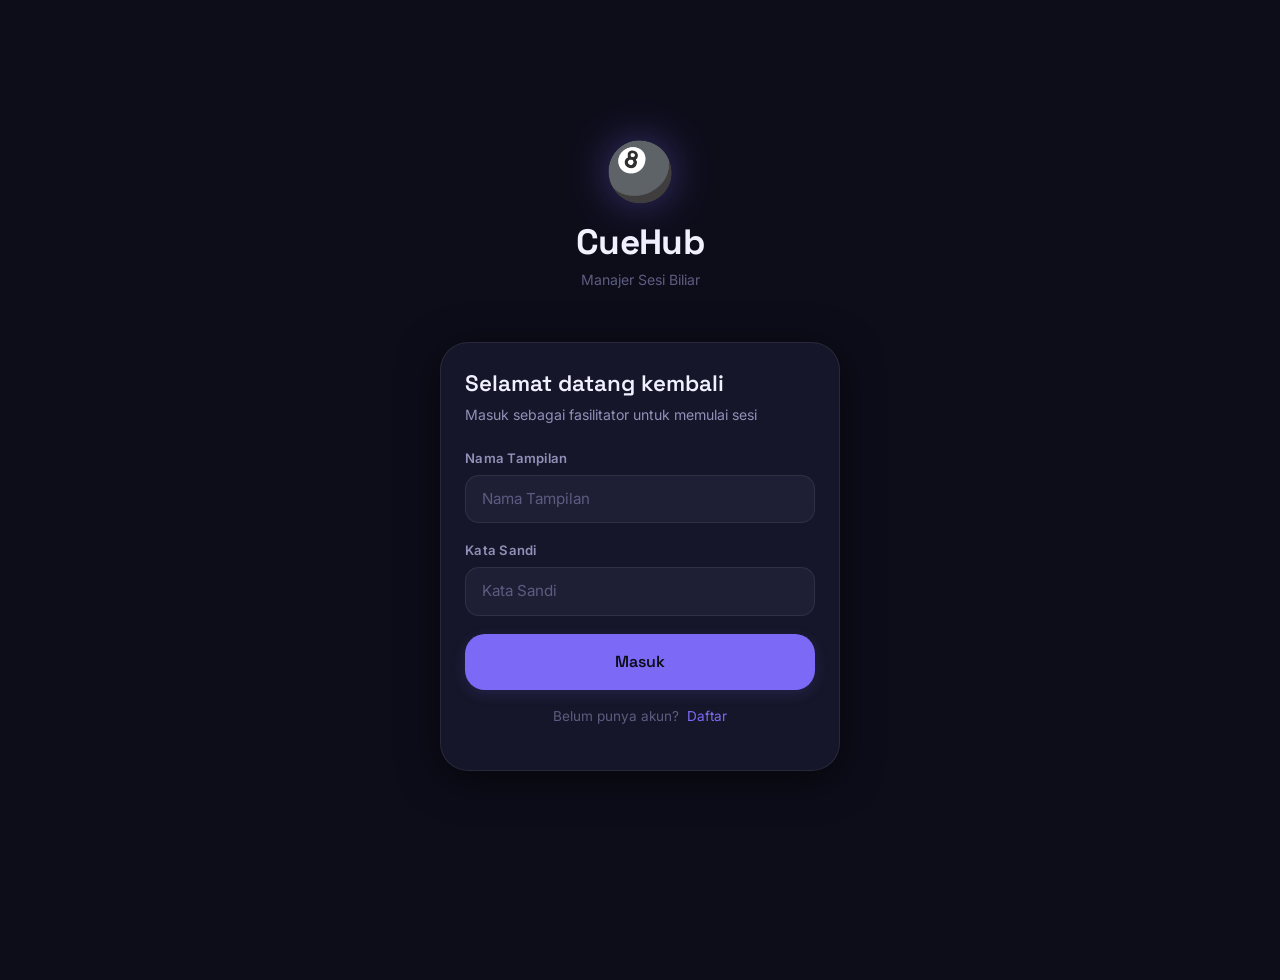
<file: frontend/index.html>
<!DOCTYPE html>
<html lang="id" data-theme="dark">
<head>
  <meta charset="UTF-8">
<meta name="viewport" content="width=device-width, initial-scale=1.0, maximum-scale=1.0, user-scalable=no">
  <meta name="description" content="CueHub — Billiard Session Manager">
  <meta name="theme-color" content="#0d0d1a">
  <meta name="mobile-web-app-capable" content="yes">
  <meta name="apple-mobile-web-app-capable" content="yes">
  <meta name="apple-mobile-web-app-status-bar-style" content="black-translucent">
  <title>CueHub v3</title>

  <!-- Bootstrap 5 -->
  <link href="https://cdn.jsdelivr.net/npm/bootstrap@5.3.3/dist/css/bootstrap.min.css" rel="stylesheet">

  <!-- CueHub styles -->
  <link rel="stylesheet" href="css/theme.css">
  <link rel="stylesheet" href="css/main.css">

  <!-- PWA Manifest -->
  <link rel="manifest" href="/manifest.json">

  <!-- Theme color (browser UI bar) -->
  <meta name="theme-color" content="#7c3aed">

  <!-- iOS / Safari -->
  <meta name="apple-mobile-web-app-capable" content="yes">
  <meta name="apple-mobile-web-app-status-bar-style" content="black-translucent">
  <meta name="apple-mobile-web-app-title" content="CueHub">
  <link rel="apple-touch-icon" href="/icons/apple-touch-icon.png">

  <!-- Favicon -->
  <link rel="icon" type="image/png" sizes="32x32" href="/icons/favicon-32x32.png">
  <link rel="icon" type="image/png" sizes="16x16" href="/icons/favicon-16x16.png">

  <style>
    /* Auth screen — tidak pakai app layout biasa */
    .ch-auth-screen {
      min-height       : 100vh;
      display          : flex;
      flex-direction   : column;
      align-items      : center;
      justify-content  : center;
      padding          : 24px 20px;
      background       : var(--ch-bg-base);
    }

    .ch-auth-brand {
      text-align    : center;
      margin-bottom : 36px;
    }

    .ch-logo {
      font-size     : 3.5rem;
      margin-bottom : 8px;
      filter        : drop-shadow(0 0 20px rgba(124,106,247,0.4));
    }

    .ch-brand-name {
      font-family : var(--ch-font-display);
      font-size   : 2.2rem;
      font-weight : 700;
      letter-spacing: -0.02em;
      color       : var(--ch-text-primary);
      margin      : 0;
    }

    .ch-brand-sub {
      color      : var(--ch-text-muted);
      font-size  : 0.88rem;
      margin-top : 6px;
    }

    .ch-auth-form {
      width         : 100%;
      max-width     : 400px;
      background    : var(--ch-bg-surface);
      border        : 1px solid var(--ch-border);
      border-radius : var(--ch-radius-xl);
      padding       : 28px 24px;
      box-shadow    : var(--ch-shadow-lg);
    }

    .ch-auth-form h2 {
      font-size    : 1.4rem;
      margin-bottom: 6px;
    }

    /* Pulse dot for active session */
    .pulse-dot {
      width        : 10px;
      height       : 10px;
      background   : var(--ch-success);
      border-radius: 50%;
      animation    : pulse 2s ease-in-out infinite;
    }

    @keyframes pulse {
      0%, 100% { opacity: 1; transform: scale(1); }
      50%       { opacity: 0.5; transform: scale(0.8); }
    }

    /* Player modal */
    #player-modal .modal-content {
      background    : var(--ch-bg-surface);
      border        : 1px solid var(--ch-border);
      border-radius : var(--ch-radius-xl);
      color         : var(--ch-text-primary);
    }

    #player-modal .modal-header {
      border-bottom : 1px solid var(--ch-border);
      padding       : 20px 24px 16px;
    }

    #player-modal .modal-body { padding: 20px 24px; }

    #player-modal .btn-close {
      filter: invert(1) opacity(0.5);
    }
  </style>
</head>

<body>
  <!-- Main app container -->
  <div id="app"></div>

  <!-- Bottom nav (injected by AppShell) -->

  <!-- Loading overlay -->
  <div id="loading-overlay" class="d-none">
    <div class="ch-spinner"></div>
    <div class="loading-text" data-lang="loading"></div>
  </div>

  <!-- Toast container -->
  <div id="toast-container"></div>

  <!-- Confirm modal -->
  <div class="modal fade" id="confirm-modal" tabindex="-1" aria-hidden="true">
    <div class="modal-dialog modal-dialog-centered">
      <div class="modal-content">
        <div class="modal-body" style="padding:28px 24px">
          <p class="confirm-message"></p>
          <div class="flex gap-3">
            <button class="ch-btn ch-btn-surface ch-btn-block btn-confirm-no" data-lang="cancel"></button>
            <button class="ch-btn ch-btn-primary ch-btn-block btn-confirm-yes" data-lang="yes"></button>
          </div>
        </div>
      </div>
    </div>
  </div>

  <!-- Player add/edit modal -->
  <div class="modal fade" id="player-modal" tabindex="-1" aria-hidden="true">
    <div class="modal-dialog modal-dialog-centered">
      <div class="modal-content">
        <div class="modal-header">
          <h5 class="modal-title" style="font-family:var(--ch-font-display);font-weight:700"></h5>
          <button type="button" class="btn-close" data-bs-dismiss="modal"></button>
        </div>
        <div class="modal-body">
          <input type="hidden" id="pm-player-id">
          <div class="ch-form-group">
            <label class="ch-label" data-lang="player_name"></label>
            <input id="pm-name" class="ch-input" type="text" data-lang-placeholder="player_name">
          </div>
          <div class="ch-form-group">
            <label class="ch-label" data-lang="nickname_optional"></label>
            <input id="pm-nickname" class="ch-input" type="text" data-lang-placeholder="nickname">
          </div>
          <button class="ch-btn ch-btn-primary ch-btn-block mb-2" id="pm-save" data-lang="save"></button>
          <button class="ch-btn ch-btn-danger ch-btn-block" id="pm-delete" style="display:none" data-lang="delete_player"></button>
        </div>
      </div>
    </div>
  </div>

  <!-- Bootstrap JS -->
  <script src="https://cdn.jsdelivr.net/npm/bootstrap@5.3.3/dist/js/bootstrap.bundle.min.js"></script>

  <!-- CueHub scripts — urutan penting -->
  <script src="js/lang.js"></script>
  <script src="js/store.js"></script>
  <script src="js/api.js"></script>
  <script src="js/router.js"></script>
  <script src="js/ui.js"></script>
  <script src="js/pages.js"></script>

  <script>
    // ─── APP INIT ───────────────────────────────────
    (function() {
      // Apply saved theme
      var theme = store.getTheme();
      document.documentElement.setAttribute('data-theme', theme);

      // Apply saved lang
      applyLang();

      // Route definitions
      router.on('login',     function() { PageLogin.render(); });
      router.on('dashboard', function() { PageDashboard.render(); });
      router.on('setup',     function() { PageSetup.render(); });
      router.on('play',      function() { PagePlay.render(); });
      router.on('players',   function() { PagePlayers.render(); });
      router.on('stats',     function() { PageStats.render(); });
      router.on('history',   function() { PageHistory.render(); });
      router.on('settings',  function() { PageSettings.render(); });

      // Route guard
      var publicRoutes = ['login'];
      router.beforeEach(function(route) {
        if (publicRoutes.indexOf(route) !== -1) return true;
        if (!store.isLoggedIn()) return 'login';
        return true;
      });

      // Start router
      router.init();
    })();
  </script>
</body>
</html>
</file>
<file: frontend/css/theme.css>
/* =============================================================
   CueHub v3 — theme.css
   CSS Custom Properties untuk 5 tema
   Semua warna di file lain HARUS pakai var() dari sini
   ============================================================= */

/* --- DARK (default) --- */
[data-theme="dark"],
:root {
  --ch-bg-base      : #0d0d1a;
  --ch-bg-surface   : #16162a;
  --ch-bg-elevated  : #1e1e35;
  --ch-bg-overlay   : #252540;

  --ch-accent       : #7c6af7;     /* ungu-biru vivid */
  --ch-accent-hover : #9b8cf9;
  --ch-accent-soft  : rgba(124, 106, 247, 0.15);

  --ch-success      : #4ade80;
  --ch-success-soft : rgba(74, 222, 128, 0.15);
  --ch-warning      : #fbbf24;
  --ch-warning-soft : rgba(251, 191, 36, 0.15);
  --ch-danger       : #f87171;
  --ch-danger-soft  : rgba(248, 113, 113, 0.15);
  --ch-info         : #38bdf8;

  --ch-text-primary : #f0f0ff;
  --ch-text-secondary: #9090b8;
  --ch-text-muted   : #5c5c80;
  --ch-text-inverse : #0d0d1a;

  --ch-border       : rgba(255,255,255,0.08);
  --ch-border-focus : var(--ch-accent);

  --ch-shadow-sm    : 0 2px 8px rgba(0,0,0,0.4);
  --ch-shadow-md    : 0 4px 20px rgba(0,0,0,0.5);
  --ch-shadow-lg    : 0 8px 40px rgba(0,0,0,0.6);
  --ch-shadow-glow  : 0 0 24px rgba(124, 106, 247, 0.3);

  --ch-radius-sm    : 8px;
  --ch-radius-md    : 14px;
  --ch-radius-lg    : 20px;
  --ch-radius-xl    : 28px;

  --ch-font-display : 'Space Grotesk', system-ui, sans-serif;
  --ch-font-body    : 'Inter', system-ui, sans-serif;
  --ch-font-mono    : 'JetBrains Mono', monospace;

  /* ELO rank colors */
  --elo-1 : #6b7280;   /* Beginner */
  --elo-2 : #22c55e;   /* Novice */
  --elo-3 : #eab308;   /* Intermediate */
  --elo-4 : #3b82f6;   /* Advanced */
  --elo-5 : #8b5cf6;   /* Expert */
  --elo-6 : #ec4899;   /* Professional */
  --elo-7 : #f59e0b;   /* World Class */

  /* Avatar palette */
  --av-1: #7c6af7; --av-2: #f87171; --av-3: #4ade80; --av-4: #fbbf24;
  --av-5: #38bdf8; --av-6: #f472b6; --av-7: #a78bfa; --av-8: #34d399;
}

/* --- LIGHT --- */
[data-theme="light"] {
  --ch-bg-base      : #f4f4fb;
  --ch-bg-surface   : #ffffff;
  --ch-bg-elevated  : #ececf8;
  --ch-bg-overlay   : #e0e0f4;

  --ch-accent       : #6355d8;
  --ch-accent-hover : #5548c4;
  --ch-accent-soft  : rgba(99, 85, 216, 0.12);

  --ch-success      : #16a34a;
  --ch-success-soft : rgba(22, 163, 74, 0.12);
  --ch-warning      : #d97706;
  --ch-warning-soft : rgba(217, 119, 6, 0.12);
  --ch-danger       : #dc2626;
  --ch-danger-soft  : rgba(220, 38, 38, 0.12);
  --ch-info         : #0284c7;

  --ch-text-primary : #1a1a2e;
  --ch-text-secondary: #4a4a6e;
  --ch-text-muted   : #9090b0;
  --ch-text-inverse : #ffffff;

  --ch-border       : rgba(0,0,0,0.1);
  --ch-border-focus : var(--ch-accent);

  --ch-shadow-sm    : 0 2px 8px rgba(0,0,0,0.08);
  --ch-shadow-md    : 0 4px 20px rgba(0,0,0,0.1);
  --ch-shadow-lg    : 0 8px 40px rgba(0,0,0,0.12);
  --ch-shadow-glow  : 0 0 24px rgba(99, 85, 216, 0.2);
}

/* --- GREEN (billiard table feel) --- */
[data-theme="green"] {
  --ch-bg-base      : #0a1a0f;
  --ch-bg-surface   : #0f2418;
  --ch-bg-elevated  : #163020;
  --ch-bg-overlay   : #1c3d28;

  --ch-accent       : #4ade80;
  --ch-accent-hover : #6ee89a;
  --ch-accent-soft  : rgba(74, 222, 128, 0.15);

  --ch-success      : #86efac;
  --ch-success-soft : rgba(134, 239, 172, 0.15);
  --ch-warning      : #fde68a;
  --ch-warning-soft : rgba(253, 230, 138, 0.15);
  --ch-danger       : #fca5a5;
  --ch-danger-soft  : rgba(252, 165, 165, 0.15);
  --ch-info         : #7dd3fc;

  --ch-text-primary : #e8fdf0;
  --ch-text-secondary: #7ab890;
  --ch-text-muted   : #3d6b4e;
  --ch-text-inverse : #0a1a0f;

  --ch-border       : rgba(74, 222, 128, 0.12);
  --ch-border-focus : var(--ch-accent);

  --ch-shadow-sm    : 0 2px 8px rgba(0,0,0,0.5);
  --ch-shadow-md    : 0 4px 20px rgba(0,0,0,0.6);
  --ch-shadow-lg    : 0 8px 40px rgba(0,0,0,0.7);
  --ch-shadow-glow  : 0 0 24px rgba(74, 222, 128, 0.3);
}

/* --- PURPLE --- */
[data-theme="purple"] {
  --ch-bg-base      : #0e0618;
  --ch-bg-surface   : #150a24;
  --ch-bg-elevated  : #1d1030;
  --ch-bg-overlay   : #26163c;

  --ch-accent       : #c084fc;
  --ch-accent-hover : #d4a4ff;
  --ch-accent-soft  : rgba(192, 132, 252, 0.15);

  --ch-success      : #86efac;
  --ch-success-soft : rgba(134, 239, 172, 0.15);
  --ch-warning      : #fde68a;
  --ch-warning-soft : rgba(253, 230, 138, 0.15);
  --ch-danger       : #fca5a5;
  --ch-danger-soft  : rgba(252, 165, 165, 0.15);
  --ch-info         : #93c5fd;

  --ch-text-primary : #f5f0ff;
  --ch-text-secondary: #a580c8;
  --ch-text-muted   : #5c3d7a;
  --ch-text-inverse : #0e0618;

  --ch-border       : rgba(192, 132, 252, 0.1);
  --ch-border-focus : var(--ch-accent);

  --ch-shadow-sm    : 0 2px 8px rgba(0,0,0,0.5);
  --ch-shadow-md    : 0 4px 20px rgba(0,0,0,0.6);
  --ch-shadow-lg    : 0 8px 40px rgba(0,0,0,0.7);
  --ch-shadow-glow  : 0 0 24px rgba(192, 132, 252, 0.35);
}

/* --- GOLD --- */
[data-theme="gold"] {
  --ch-bg-base      : #12100a;
  --ch-bg-surface   : #1c180f;
  --ch-bg-elevated  : #252016;
  --ch-bg-overlay   : #2e2818;

  --ch-accent       : #f59e0b;
  --ch-accent-hover : #fbbf24;
  --ch-accent-soft  : rgba(245, 158, 11, 0.15);

  --ch-success      : #86efac;
  --ch-success-soft : rgba(134, 239, 172, 0.15);
  --ch-warning      : #fde68a;
  --ch-warning-soft : rgba(253, 230, 138, 0.15);
  --ch-danger       : #fca5a5;
  --ch-danger-soft  : rgba(252, 165, 165, 0.15);
  --ch-info         : #7dd3fc;

  --ch-text-primary : #fef9ee;
  --ch-text-secondary: #b8a060;
  --ch-text-muted   : #6b5a30;
  --ch-text-inverse : #12100a;

  --ch-border       : rgba(245, 158, 11, 0.12);
  --ch-border-focus : var(--ch-accent);

  --ch-shadow-sm    : 0 2px 8px rgba(0,0,0,0.5);
  --ch-shadow-md    : 0 4px 20px rgba(0,0,0,0.6);
  --ch-shadow-lg    : 0 8px 40px rgba(0,0,0,0.7);
  --ch-shadow-glow  : 0 0 24px rgba(245, 158, 11, 0.3);
}
</file>
<file: frontend/css/main.css>
/* =============================================================
   CueHub v3 — main.css
   Global styles, layout, komponen reusable
   Semua warna pakai var() dari theme.css
   ============================================================= */

/* --- Import fonts --- */
@import url('https://fonts.googleapis.com/css2?family=Space+Grotesk:wght@400;500;600;700&family=Inter:wght@400;500;600&family=JetBrains+Mono:wght@400;600&display=swap');

/* --- Reset & Base --- */
*, *::before, *::after { box-sizing: border-box; margin: 0; padding: 0; }

html { font-size: 16px; -webkit-text-size-adjust: 100%; }

body {
  font-family   : var(--ch-font-body);
  background    : var(--ch-bg-base);
  color         : var(--ch-text-primary);
  min-height    : 100vh;
  overflow-x    : hidden;
  transition    : background 0.3s ease, color 0.3s ease;
}

/* --- Typography Scale --- */
h1, h2, h3, h4, h5, h6 {
  font-family : var(--ch-font-display);
  font-weight : 600;
  line-height : 1.2;
  color       : var(--ch-text-primary);
}

.text-secondary { color: var(--ch-text-secondary) !important; }
.text-muted     { color: var(--ch-text-muted) !important; }
.text-accent    { color: var(--ch-accent) !important; }
.text-success   { color: var(--ch-success) !important; }
.text-danger    { color: var(--ch-danger) !important; }
.text-warning   { color: var(--ch-warning) !important; }

/* --- Layout --- */
#app {
  min-height: 100vh;
  padding-bottom: 80px; /* ruang untuk bottom nav */
}

/* === BOTTOM NAV === */
.ch-bottom-nav {
  position   : fixed;
  bottom     : 0;
  left       : 0;
  right      : 0;
  height     : 64px;
  background : var(--ch-bg-surface);
  border-top : 1px solid var(--ch-border);
  display    : flex;
  align-items: center;
  justify-content: space-around;
  z-index    : 100;
  backdrop-filter: blur(12px);
}

.ch-nav-item {
  display        : flex;
  flex-direction : column;
  align-items    : center;
  gap            : 3px;
  padding        : 8px 16px;
  cursor         : pointer;
  color          : var(--ch-text-muted);
  text-decoration: none;
  transition     : color 0.2s;
  font-size      : 0.7rem;
  font-weight    : 500;
  border-radius  : var(--ch-radius-sm);
}

.ch-nav-item .nav-icon {
  font-size: 1.3rem;
  line-height: 1;
}

.ch-nav-item.active,
.ch-nav-item:hover {
  color: var(--ch-accent);
}

/* === PAGE HEADER === */
.ch-page-header {
  padding    : 20px 20px 12px;
  background : var(--ch-bg-base);
  position   : sticky;
  top        : 0;
  z-index    : 50;
  border-bottom: 1px solid var(--ch-border);
}

.ch-page-title {
  font-family : var(--ch-font-display);
  font-size   : 1.4rem;
  font-weight : 700;
  color       : var(--ch-text-primary);
  margin      : 0;
}

/* === CARDS === */
.ch-card {
  background    : var(--ch-bg-surface);
  border        : 1px solid var(--ch-border);
  border-radius : var(--ch-radius-lg);
  padding       : 20px;
  box-shadow    : var(--ch-shadow-sm);
}

.ch-card-elevated {
  background : var(--ch-bg-elevated);
  border-radius: var(--ch-radius-lg);
  padding    : 20px;
  box-shadow : var(--ch-shadow-md);
}

/* === BUTTONS === */
.ch-btn {
  display        : inline-flex;
  align-items    : center;
  justify-content: center;
  gap            : 8px;
  padding        : 12px 24px;
  border-radius  : var(--ch-radius-md);
  font-family    : var(--ch-font-display);
  font-weight    : 600;
  font-size      : 0.9rem;
  cursor         : pointer;
  border         : none;
  transition     : all 0.18s ease;
  text-decoration: none;
  white-space    : nowrap;
}

.ch-btn:active { transform: scale(0.97); }

.ch-btn-primary {
  background : var(--ch-accent);
  color      : var(--ch-text-inverse);
  box-shadow : 0 4px 14px var(--ch-accent-soft);
}
.ch-btn-primary:hover { background: var(--ch-accent-hover); box-shadow: var(--ch-shadow-glow); }

.ch-btn-surface {
  background : var(--ch-bg-elevated);
  color      : var(--ch-text-primary);
  border     : 1px solid var(--ch-border);
}
.ch-btn-surface:hover { border-color: var(--ch-accent); color: var(--ch-accent); }

.ch-btn-danger {
  background : var(--ch-danger-soft);
  color      : var(--ch-danger);
  border     : 1px solid transparent;
}
.ch-btn-danger:hover { background: var(--ch-danger); color: var(--ch-text-inverse); }

.ch-btn-success {
  background : var(--ch-success);
  color      : #0a1a0f;
}
.ch-btn-success:hover { filter: brightness(1.1); }

.ch-btn-block { width: 100%; }
.ch-btn-sm { padding: 8px 16px; font-size: 0.8rem; border-radius: var(--ch-radius-sm); }
.ch-btn-lg { padding: 16px 32px; font-size: 1rem; border-radius: var(--ch-radius-lg); }

.ch-btn:disabled {
  opacity: 0.45;
  pointer-events: none;
}

/* === FORM INPUTS === */
.ch-input {
  width         : 100%;
  background    : var(--ch-bg-elevated);
  border        : 1px solid var(--ch-border);
  border-radius : var(--ch-radius-md);
  color         : var(--ch-text-primary);
  padding       : 12px 16px;
  font-size     : 0.95rem;
  font-family   : var(--ch-font-body);
  transition    : border-color 0.2s, box-shadow 0.2s;
  outline       : none;
}

.ch-input:focus {
  border-color: var(--ch-border-focus);
  box-shadow  : 0 0 0 3px var(--ch-accent-soft);
}

.ch-input::placeholder { color: var(--ch-text-muted); }

.ch-label {
  display     : block;
  font-size   : 0.82rem;
  font-weight : 600;
  color       : var(--ch-text-secondary);
  margin-bottom: 6px;
  letter-spacing: 0.02em;
}

.ch-form-group { margin-bottom: 18px; }

/* === AVATAR === */
.ch-avatar {
  display        : flex;
  align-items    : center;
  justify-content: center;
  border-radius  : 50%;
  font-family    : var(--ch-font-display);
  font-weight    : 700;
  flex-shrink    : 0;
  user-select    : none;
}

.ch-avatar-sm  { width: 32px; height: 32px; font-size: 0.7rem; }
.ch-avatar-md  { width: 44px; height: 44px; font-size: 0.9rem; }
.ch-avatar-lg  { width: 60px; height: 60px; font-size: 1.2rem; }
.ch-avatar-xl  { width: 80px; height: 80px; font-size: 1.6rem; }

.ch-avatar-color-1 { background: rgba(124,106,247,0.2); color: var(--av-1); }
.ch-avatar-color-2 { background: rgba(248,113,113,0.2); color: var(--av-2); }
.ch-avatar-color-3 { background: rgba(74,222,128,0.2);  color: var(--av-3); }
.ch-avatar-color-4 { background: rgba(251,191,36,0.2);  color: var(--av-4); }
.ch-avatar-color-5 { background: rgba(56,189,248,0.2);  color: var(--av-5); }
.ch-avatar-color-6 { background: rgba(244,114,182,0.2); color: var(--av-6); }
.ch-avatar-color-7 { background: rgba(167,139,250,0.2); color: var(--av-7); }
.ch-avatar-color-8 { background: rgba(52,211,153,0.2);  color: var(--av-8); }

/* === ELO BADGES === */
.elo-badge {
  display     : inline-flex;
  align-items : center;
  gap         : 4px;
  padding     : 3px 10px;
  border-radius: 999px;
  font-family : var(--ch-font-mono);
  font-size   : 0.78rem;
  font-weight : 600;
}

.elo-rank-1 { background: rgba(107,114,128,0.2); color: var(--elo-1); border: 1px solid rgba(107,114,128,0.3); }
.elo-rank-2 { background: rgba(34,197,94,0.15);  color: var(--elo-2); border: 1px solid rgba(34,197,94,0.3); }
.elo-rank-3 { background: rgba(234,179,8,0.15);  color: var(--elo-3); border: 1px solid rgba(234,179,8,0.3); }
.elo-rank-4 { background: rgba(59,130,246,0.15); color: var(--elo-4); border: 1px solid rgba(59,130,246,0.3); }
.elo-rank-5 { background: rgba(139,92,246,0.15); color: var(--elo-5); border: 1px solid rgba(139,92,246,0.3); }
.elo-rank-6 { background: rgba(236,72,153,0.15); color: var(--elo-6); border: 1px solid rgba(236,72,153,0.3); }
.elo-rank-7 { background: rgba(245,158,11,0.2);  color: var(--elo-7); border: 1px solid rgba(245,158,11,0.4); box-shadow: 0 0 12px rgba(245,158,11,0.2); }

.elo-change {
  font-family : var(--ch-font-mono);
  font-size   : 0.82rem;
  font-weight : 600;
}
.elo-up   { color: var(--ch-success); }
.elo-down { color: var(--ch-danger); }

/* === TOAST === */
#toast-container {
  position      : fixed;
  bottom        : 80px;
  left          : 50%;
  transform     : translateX(-50%);
  z-index       : 9999;
  display       : flex;
  flex-direction: column;
  gap           : 8px;
  align-items   : center;
  pointer-events: none;
  width         : min(400px, 90vw);
}

.ch-toast {
  display        : flex;
  align-items    : center;
  gap            : 10px;
  padding        : 12px 18px;
  border-radius  : var(--ch-radius-md);
  font-size      : 0.88rem;
  font-weight    : 500;
  backdrop-filter: blur(12px);
  opacity        : 0;
  transform      : translateY(12px);
  transition     : opacity 0.25s, transform 0.25s;
  width          : 100%;
  box-shadow     : var(--ch-shadow-md);
}

.ch-toast.show { opacity: 1; transform: translateY(0); }

.ch-toast-success { background: var(--ch-success-soft); color: var(--ch-success); border: 1px solid rgba(74,222,128,0.3); }
.ch-toast-error   { background: var(--ch-danger-soft);  color: var(--ch-danger);  border: 1px solid rgba(248,113,113,0.3); }
.ch-toast-info    { background: var(--ch-accent-soft);  color: var(--ch-accent);  border: 1px solid rgba(124,106,247,0.3); }
.ch-toast-warning { background: var(--ch-warning-soft); color: var(--ch-warning); border: 1px solid rgba(251,191,36,0.3); }

.ch-toast-icon { font-size: 1rem; flex-shrink: 0; }

/* === LOADING OVERLAY === */
#loading-overlay {
  position       : fixed;
  inset          : 0;
  background     : rgba(0,0,0,0.6);
  backdrop-filter: blur(4px);
  z-index        : 9998;
  display        : flex;
  flex-direction : column;
  align-items    : center;
  justify-content: center;
  gap            : 16px;
}

.ch-spinner {
  width          : 40px;
  height         : 40px;
  border         : 3px solid var(--ch-border);
  border-top-color: var(--ch-accent);
  border-radius  : 50%;
  animation      : spin 0.7s linear infinite;
}

@keyframes spin { to { transform: rotate(360deg); } }

.loading-text {
  color      : var(--ch-text-secondary);
  font-size  : 0.88rem;
  font-weight: 500;
}

/* === PLAYER CHIP (di setup game) === */
.ch-player-chip {
  display        : flex;
  align-items    : center;
  gap            : 10px;
  padding        : 10px 14px;
  background     : var(--ch-bg-elevated);
  border         : 1px solid var(--ch-border);
  border-radius  : var(--ch-radius-md);
  cursor         : pointer;
  transition     : all 0.15s;
  user-select    : none;
}

.ch-player-chip.selected {
  border-color: var(--ch-accent);
  background  : var(--ch-accent-soft);
}

.ch-player-chip:hover:not(.selected) {
  border-color: var(--ch-border-focus);
}

.ch-player-chip .chip-check {
  width          : 20px;
  height         : 20px;
  border-radius  : 50%;
  border         : 2px solid var(--ch-text-muted);
  margin-left    : auto;
  display        : flex;
  align-items    : center;
  justify-content: center;
  font-size      : 0.7rem;
  transition     : all 0.15s;
}

.ch-player-chip.selected .chip-check {
  background  : var(--ch-accent);
  border-color: var(--ch-accent);
  color       : white;
}

/* === PLAY SCREEN COMPONENTS === */

/* Now Playing card */
.ch-match-card {
  background    : var(--ch-bg-surface);
  border        : 1px solid var(--ch-border);
  border-radius : var(--ch-radius-xl);
  padding       : 24px 20px;
  position      : relative;
  overflow      : hidden;
}

.ch-match-card::before {
  content  : '';
  position : absolute;
  top      : 0; left: 0; right: 0;
  height   : 3px;
  background: linear-gradient(90deg, var(--ch-accent), transparent);
}

.ch-match-card.playing {
  border-color: var(--ch-accent);
  box-shadow  : var(--ch-shadow-glow);
}

.ch-vs-divider {
  font-family : var(--ch-font-display);
  font-size   : 1.1rem;
  font-weight : 700;
  color       : var(--ch-text-muted);
  text-align  : center;
  padding     : 4px 0;
}

/* Player slot dalam match card */
.ch-player-slot {
  display    : flex;
  flex-direction: column;
  align-items: center;
  gap        : 8px;
  padding    : 12px;
}

.ch-player-slot .player-name {
  font-family : var(--ch-font-display);
  font-weight : 600;
  font-size   : 0.95rem;
  text-align  : center;
  color       : var(--ch-text-primary);
}

/* Winner button */
.ch-winner-btn {
  background    : var(--ch-bg-elevated);
  border        : 2px solid var(--ch-border);
  border-radius : var(--ch-radius-lg);
  padding       : 16px;
  cursor        : pointer;
  transition    : all 0.18s;
  text-align    : center;
  width         : 100%;
}

.ch-winner-btn:hover {
  border-color: var(--ch-success);
  background  : var(--ch-success-soft);
  transform   : translateY(-2px);
  box-shadow  : 0 4px 16px rgba(74,222,128,0.2);
}

/* Queue item */
.ch-queue-item {
  display    : flex;
  align-items: center;
  gap        : 12px;
  padding    : 12px 16px;
  border-radius: var(--ch-radius-md);
  background : var(--ch-bg-elevated);
  border     : 1px solid var(--ch-border);
}

.ch-queue-badge {
  font-size  : 0.7rem;
  font-weight: 700;
  color      : var(--ch-text-muted);
  min-width  : 24px;
}

/* King state */
.ch-king-crown {
  font-size: 1.4rem;
  line-height: 1;
}

/* Mode badge */
.ch-mode-badge {
  display        : inline-flex;
  align-items    : center;
  gap            : 6px;
  padding        : 4px 12px;
  border-radius  : 999px;
  font-size      : 0.78rem;
  font-weight    : 600;
  background     : var(--ch-accent-soft);
  color          : var(--ch-accent);
  border         : 1px solid rgba(124,106,247,0.2);
}

/* Segment separator */
.ch-segment-end-banner {
  text-align  : center;
  padding     : 20px;
  border      : 1px dashed var(--ch-border);
  border-radius: var(--ch-radius-lg);
  color       : var(--ch-text-muted);
  font-size   : 0.88rem;
}

/* === LEADERBOARD ROW === */
.ch-rank-row {
  display        : flex;
  align-items    : center;
  gap            : 14px;
  padding        : 14px 16px;
  border-radius  : var(--ch-radius-md);
  background     : var(--ch-bg-surface);
  border         : 1px solid var(--ch-border);
  transition     : border-color 0.15s;
}

.ch-rank-row:hover { border-color: var(--ch-accent); }

.ch-rank-num {
  font-family : var(--ch-font-mono);
  font-size   : 0.85rem;
  font-weight : 700;
  color       : var(--ch-text-muted);
  min-width   : 28px;
  text-align  : center;
}

.ch-rank-row.rank-1 .ch-rank-num { color: var(--elo-7); font-size: 1rem; }
.ch-rank-row.rank-2 .ch-rank-num { color: var(--ch-text-secondary); }
.ch-rank-row.rank-3 .ch-rank-num { color: var(--elo-3); }

/* === STAT BOX === */
.ch-stat-box {
  background    : var(--ch-bg-elevated);
  border-radius : var(--ch-radius-lg);
  padding       : 16px;
  text-align    : center;
}

.ch-stat-value {
  font-family : var(--ch-font-display);
  font-size   : 1.6rem;
  font-weight : 700;
  color       : var(--ch-text-primary);
}

.ch-stat-label {
  font-size  : 0.75rem;
  font-weight: 600;
  color      : var(--ch-text-muted);
  margin-top : 4px;
}

/* === CONFIRM MODAL === */
#confirm-modal .modal-content {
  background    : var(--ch-bg-surface);
  border        : 1px solid var(--ch-border);
  border-radius : var(--ch-radius-xl);
  color         : var(--ch-text-primary);
}

#confirm-modal .modal-body { padding: 28px 24px; }

.confirm-message {
  font-size  : 1rem;
  line-height: 1.5;
  color      : var(--ch-text-primary);
  text-align : center;
  margin-bottom: 24px;
}

/* === SEARCH INPUT === */
.ch-search-wrap {
  position  : relative;
  margin-bottom: 16px;
}

.ch-search-wrap .ch-input {
  padding-left: 40px;
}

.ch-search-wrap .search-icon {
  position  : absolute;
  left      : 14px;
  top       : 50%;
  transform : translateY(-50%);
  color     : var(--ch-text-muted);
  font-size : 1rem;
  pointer-events: none;
}

/* === SECTION HEADING === */
.ch-section-label {
  font-size   : 0.72rem;
  font-weight : 700;
  letter-spacing: 0.08em;
  color       : var(--ch-text-muted);
  text-transform: uppercase;
  margin-bottom: 10px;
  margin-top  : 24px;
}

/* === DIVIDER === */
.ch-divider {
  height    : 1px;
  background: var(--ch-border);
  margin    : 20px 0;
}

/* === EMPTY STATE === */
.ch-empty {
  text-align  : center;
  padding     : 48px 24px;
  color       : var(--ch-text-muted);
}

.ch-empty-icon { font-size: 3rem; margin-bottom: 16px; }

.ch-empty-title {
  font-family : var(--ch-font-display);
  font-size   : 1.1rem;
  font-weight : 600;
  color       : var(--ch-text-secondary);
  margin-bottom: 8px;
}

.ch-empty-desc { font-size: 0.88rem; }

/* === SETTINGS TOGGLE === */
.ch-theme-grid {
  display              : grid;
  grid-template-columns: repeat(3, 1fr);
  gap                  : 10px;
}

.ch-theme-option {
  border        : 2px solid var(--ch-border);
  border-radius : var(--ch-radius-md);
  padding       : 12px 8px;
  text-align    : center;
  cursor        : pointer;
  font-size     : 0.82rem;
  font-weight   : 600;
  transition    : all 0.15s;
  color         : var(--ch-text-secondary);
}

.ch-theme-option:hover { border-color: var(--ch-accent); }
.ch-theme-option.active { border-color: var(--ch-accent); background: var(--ch-accent-soft); color: var(--ch-accent); }

.ch-lang-toggle {
  display        : flex;
  gap            : 8px;
}

.ch-lang-btn {
  flex           : 1;
  padding        : 10px;
  border-radius  : var(--ch-radius-md);
  border         : 2px solid var(--ch-border);
  background     : transparent;
  color          : var(--ch-text-secondary);
  font-family    : var(--ch-font-display);
  font-weight    : 600;
  cursor         : pointer;
  transition     : all 0.15s;
}

.ch-lang-btn.active {
  border-color: var(--ch-accent);
  background  : var(--ch-accent-soft);
  color       : var(--ch-accent);
}

/* === RESPONSIVE PADDING === */
.ch-page { padding: 16px; }

/* === UTILITY === */
.gap-2  { gap: 8px; }
.gap-3  { gap: 12px; }
.gap-4  { gap: 16px; }
.flex   { display: flex; }
.flex-col { flex-direction: column; }
.items-center { align-items: center; }
.justify-between { justify-content: space-between; }
.w-full { width: 100%; }
.text-center { text-align: center; }
.mt-2 { margin-top: 8px; }
.mt-3 { margin-top: 12px; }
.mt-4 { margin-top: 16px; }
.mb-3 { margin-bottom: 12px; }
.mb-4 { margin-bottom: 16px; }

/* Reduced motion */
@media (prefers-reduced-motion: reduce) {
  *, *::before, *::after { transition-duration: 0.01ms !important; animation-duration: 0.01ms !important; }
}
</file>
